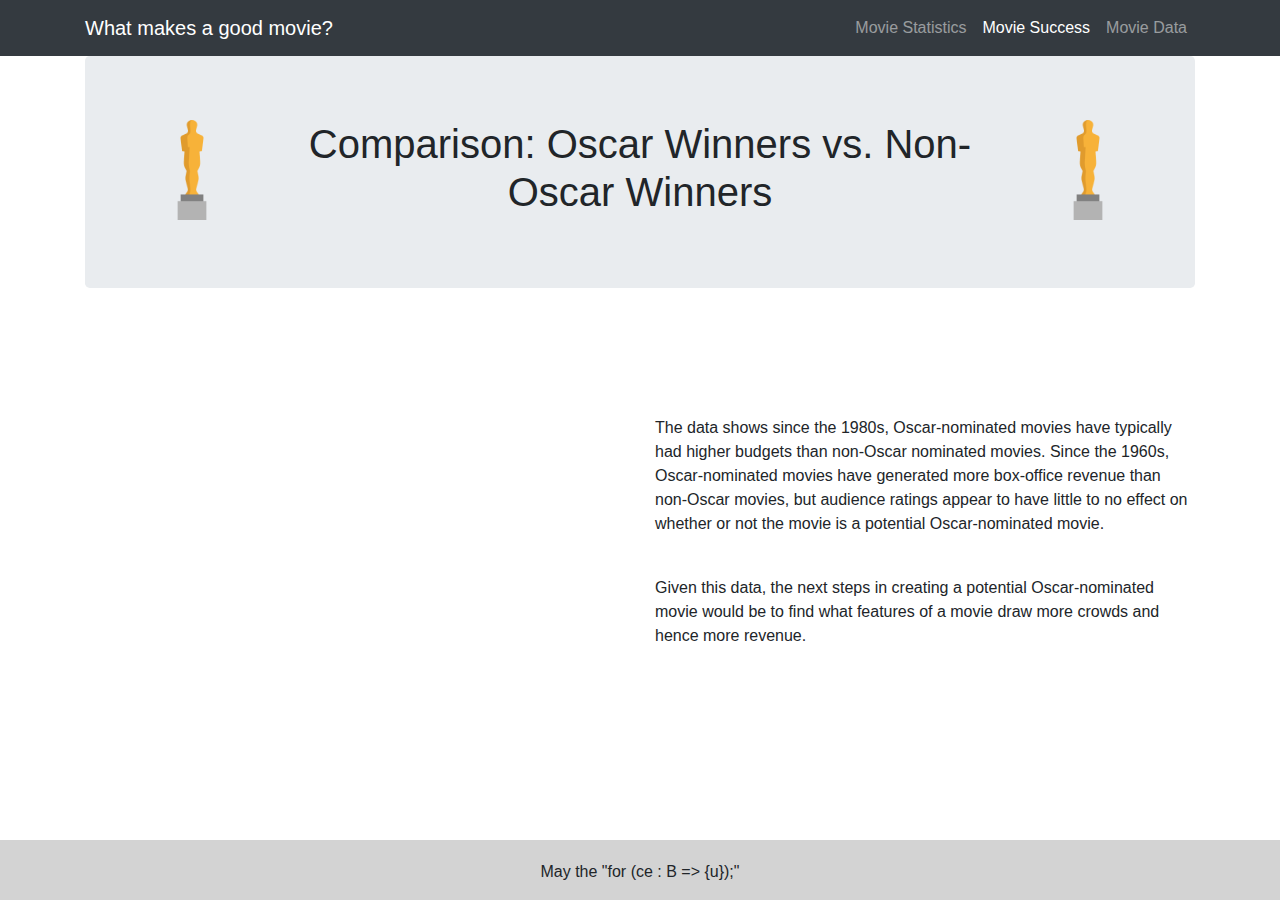
<file: templates/comparison.html>
<!DOCTYPE html>
<html>

<head>
    <meta charset="UTF-8">
    <title>
        The Oscars
    </title>
    <!-- Bring in our bootstrap stylesheet -->
    <link rel="stylesheet" href="https://stackpath.bootstrapcdn.com/bootstrap/4.5.2/css/bootstrap.min.css"
        integrity="sha384-JcKb8q3iqJ61gNV9KGb8thSsNjpSL0n8PARn9HuZOnIxN0hoP+VmmDGMN5t9UJ0Z" crossorigin="anonymous">
    <meta name="viewport" content="width=device-width, initial-scale=1, shrink-to-fit=no">
    <link rel="stylesheet" href="/static/css/style.css">
</head>

<body>
    <nav class="navbar navbar-expand-lg navbar-dark bg-dark">
        <div class="container">
            <a class="navbar-brand" href="star.html">What makes a good movie?</a>
            <!-- Toggler/collapsibe Button -->
            <button class="navbar-toggler" type="button" data-toggle="collapse" data-target="#navbarSupportedContent"
                aria-controls="navbarSupportedContent" aria-expanded="false" aria-label="Toggle navigation">
                <span class="navbar-toggler-icon"></span>
            </button>
            <!-- Navbar links -->
            <div class="collapse navbar-collapse" id="navbarSupportedContent">
                <ul class="navbar-nav ml-auto">
                    <li class="nav-item">
                        <a class="nav-link" href="statistics.html">Movie Statistics</a>
                    </li>
                    <li class="nav-item active">
                        <a class="nav-link" href="comparison.html">Movie Success</a>
                    </li>
                    <li class="nav-item">
                        <a class="nav-link" href="data.html">Movie Data</a>
                    </li>
                </ul>
            </div>
        </div>
    </nav>

    <!-- Main content -->
    <div class="container">
        <div class="jumbotron text-center">
            <div class="row">
                <div class = "col-md-2">
                    <img src = ../static/images/oscar.png height = "100" width = "100">
                </div>
                <div class="col-md-8">
                    <h1> Comparison: Oscar Winners vs. Non-Oscar Winners</h1>
                </div>
                <div class = "col-md-2">
                    <img src = ../static/images/oscar.png height = "100" width = "100">
                </div>  
            </div>
        </div>
        <div class="row">
            <main role="main" class="col-md-12">
                <div class="row">
                    <div class="col-md-6">
                        <div id="budget"></div>
                    </div>
                    <div class="col-md-6">
                    <br>
                    <br>
                    <br>
                    <br>
                    <p>The data shows since the 1980s, Oscar-nominated movies have typically had higher budgets than
                        non-Oscar nominated movies. Since the 1960s, Oscar-nominated movies have generated more
                        box-office revenue than non-Oscar movies, but audience ratings appear to have little to no
                        effect on whether or not the movie is a potential Oscar-nominated movie.</p>
                    </br>
                    <p> Given this data, the next steps in creating a potential Oscar-nominated movie would be to
                        find what features of a movie draw more crowds and hence more revenue.</p>
                </div>
                </div>
                <div class="row">
                    <div class="col-md-6">
                        <div id="revenue"></div>
                    </div>
                    <div class="col-md-6">
                        <div id="ratings"></div>
                    </div>
                </div>
        </div>
        </main>
    </div>
    </div>
    <div id="footer">
        <p>May the "for (ce : B => {u});"</p>
    </div>

    <script src="https://cdn.plot.ly/plotly-latest.min.js"></script>
    <script src="https://code.jquery.com/jquery-3.3.1.slim.min.js"
        integrity="sha384-q8i/X+965DzO0rT7abK41JStQIAqVgRVzpbzo5smXKp4YfRvH+8abtTE1Pi6jizo"
        crossorigin="anonymous"></script>
    <script src="https://cdnjs.cloudflare.com/ajax/libs/popper.js/1.14.7/umd/popper.min.js"
        integrity="sha384-UO2eT0CpHqdSJQ6hJty5KVphtPhzWj9WO1clHTMGa3JDZwrnQq4sF86dIHNDz0W1"
        crossorigin="anonymous"></script>
    <script src="https://stackpath.bootstrapcdn.com/bootstrap/4.3.1/js/bootstrap.min.js"
        integrity="sha384-JjSmVgyd0p3pXB1rRibZUAYoIIy6OrQ6VrjIEaFf/nJGzIxFDsf4x0xIM+B07jRM"
        crossorigin="anonymous"></script>
    <script src="https://d3js.org/d3.v5.min.js"></script>
    <script src="../static/js/OscarComp.js"></script>
    <!-- <script src="{{ url_for('static', filename='js/OscarComp.js') }}"></script> -->
</body>

</html>
</file>
<file: static/css/style.css>
/* Sticky Footer rules (https://getbootstrap.com/examples/sticky-footer/) */
html {
    position: relative;
    min-height: 100%;
  }
  
  body {
    /* Padding bottom by footer height */
    padding-bottom: 80px;
    /* background-color: darkgrey;
    text-emphasis-color: white; */
  }
  
  #footer {
    position: absolute;
    bottom: 0;
    width: 100%; /* Set the fixed height of the footer here */
    height: 10px;
    padding-top: 20px;
    padding-bottom: 40px;
    text-align: center;
    background-color: lightgray;
  }
  
  #footer p {
    margin: 0;
    font-size: 16px;
  }

/* Adding styles to the aside and filter form */
.filters .panel-heading {
font-size: large;
font-weight: bold;
}

.filters .panel-body {
  padding: 0;
}

/* .filters .list-group-item {
 background-color: lightblue;
} */

.filters {
  margin-top: 10px;
}

#filter-btn {
border-color: darkgray;
background-color: lightgray;
text-align: center;
}

select {
  display: block;
  width: 100%;
  padding: 8px;
  color: #8e979f;
  outline: none;
}

#table-area th {
  text-align: center;
}

#table-area th:first-child,
#table-area th:nth-child(2),
#table-area th:nth-child(6) {
  min-width: 70px;
}

.loader {
  margin-top: 50px;
}

.margin-top-50 {
  margin-top: 50px;
}


/* input placeholder color changes */
.form-control::-webkit-input-placeholder {
  /* Chrome/Opera/Safari */
  color: #8e979f;
}

.form-control::-moz-placeholder {
  /* Firefox 19+ */
  color: #8e979f;
}

.form-control:-ms-input-placeholder {
  /* IE 10+ */
  color: #8e979f;
}

.form-control:-moz-placeholder {
  /* Firefox 18- */
  color: #8e979f;
}

#table-area tr td:last-child::after {
  display: block;
  width: 100%;
  height: 1px;
  margin-top: 20px;
  content: " ";
  background: aliceblue;
}
</file>
